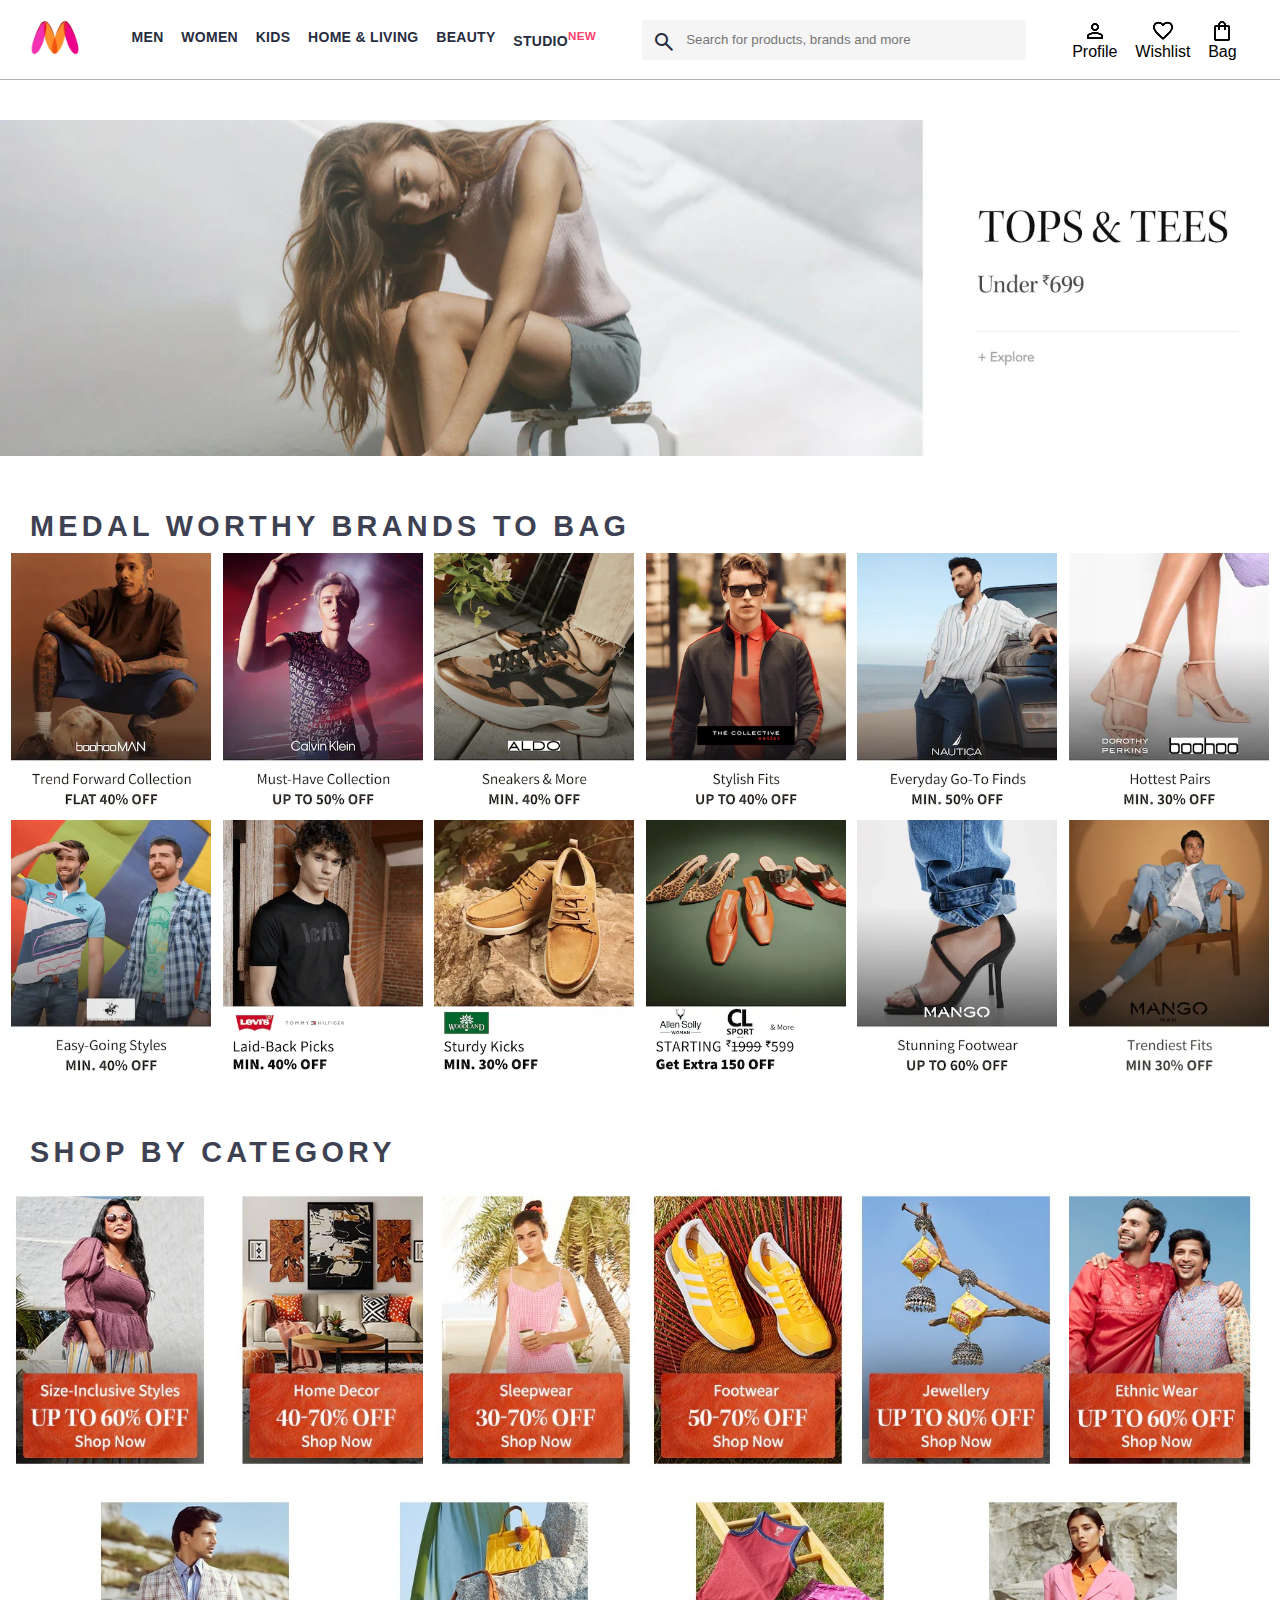
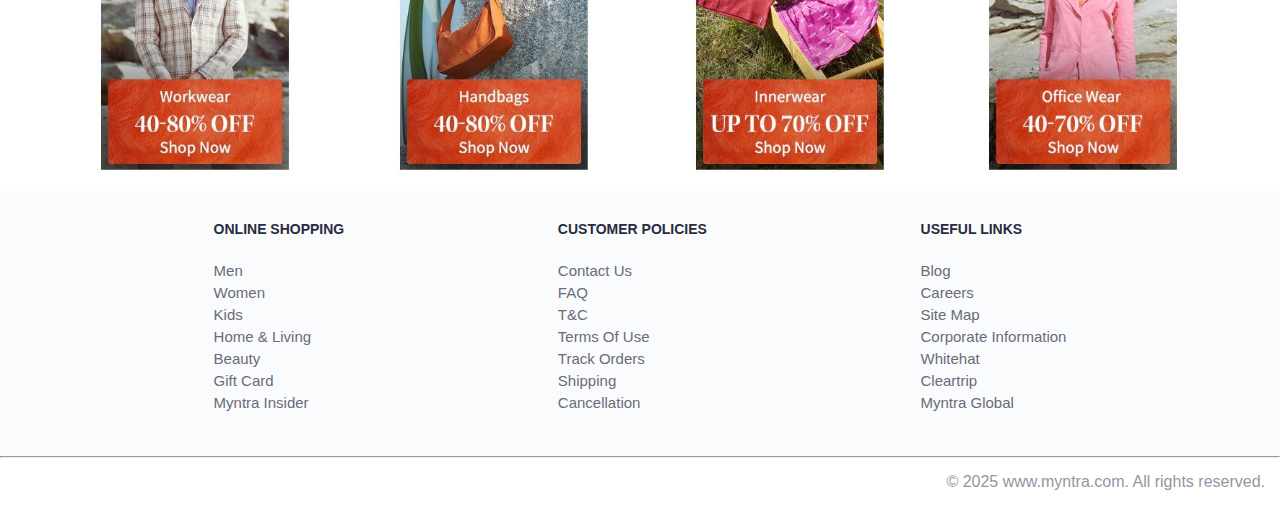
<file: index.html>
<!DOCTYPE html>
<html lang="en">
<head>
    <title>Myntra Clone</title>
    <link rel="stylesheet" href="index.css">
    <link rel="stylesheet" href="https://fonts.googleapis.com/css2?family=Material+Symbols+Outlined:opsz,wght,FILL,GRAD@20..48,100..700,0..1,-50..200&icon_names=search" />
</head>
<body>
    <header>
        <div class="logo_container">
            <a href="#"><img class="myntra_home" src="images/myntra_logo.webp" alt="Myntra Logo"></a>
        </div>
        <div class="nav_bar">
            <a href="#">Men</a>
            <a href="#">Women</a>
            <a href="#">Kids</a>
            <a href="#">Home & Living</a>
            <a href="#">Beauty</a>
            <a href="#">Studio<sup>New</sup></a>
        </div>
        <div class="search_bar">
            <span class="material-symbols-outlined search_icon">search</span>
            <input class="search_input" placeholder="Search for products, brands and more">
        </div>

         <div class="action_bar">
            <div class="action_container">
                <img class="action_icon" src="images/profile.png" alt="Profile">
                <span class="action_name">Profile</span>
            </div>

            <div class="action_container">
                <img class="action_icon" src="images/wishlist.png" alt="Wishlist">
                <span class="action_name">Wishlist</span>
            </div>

            <div class="action_container">
                <img class="action_icon" src="images/bag.png" alt="Bag">
                <span class="action_name">Bag</span>
            </div>
        </div>
    
    </header>
    <main>
        <div class="banner_container"><img class="banner_image" src="images/banner.jpg" alt="Main Banner"></div>
        <div class="category_heading">MEDAL WORTHY BRANDS TO BAG</div>
        <div class="category_items">
            <a href="#"><img class="sale_items" src="images/offers/1.png"></a>
            <a href="#"><img class="sale_items" src="images/offers/2.png"></a>
            <a href="#"><img class="sale_items" src="images/offers/3.png"></a>
            <a href="#"><img class="sale_items" src="images/offers/4.png"></a>
            <a href="#"><img class="sale_items" src="images/offers/5.png"></a>
            <a href="#"><img class="sale_items" src="images/offers/6.png"></a>
            <a href="#"><img class="sale_items" src="images/offers/7.png"></a>
            <a href="#"><img class="sale_items" src="images/offers/8.png"></a>
            <a href="#"><img class="sale_items" src="images/offers/9.png"></a>
            <a href="#"><img class="sale_items" src="images/offers/10.png"></a>
            <a href="#"><img class="sale_items" src="images/offers/11.png"></a>
            <a href="#"><img class="sale_items" src="images/offers/12.png"></a>

        </div>

         <div class="category_heading">SHOP BY CATEGORY</div>
        <div class="category_items">
            <a href="#"><img class="sale_items" src="images/categories/1.jpg"></a>
            <a href="#"><img class="sale_items" src="images/categories/2.jpg"></a>
            <a href="#"><img class="sale_items" src="images/categories/3.jpg"></a>
            <a href="#"><img class="sale_items" src="images/categories/4.jpg"></a>
            <a href="#"><img class="sale_items" src="images/categories/5.jpg"></a>
            <a href="#"><img class="sale_items" src="images/categories/6.jpg"></a>
            <a href="#"><img class="sale_items" src="images/categories/7.jpg"></a>
            <a href="#"><img class="sale_items" src="images/categories/8.jpg"></a>
            <a href="#"><img class="sale_items" src="images/categories/9.jpg"></a>
            <a href="#"><img class="sale_items" src="images/categories/10.jpg"></a>
        </div>
        
    </main>
    <footer>
       <div class="footer_container">
         <div class="footer_column">
            <h3>ONLINE SHOPPING</h3>
             <a href="#">Men</a>
            <a href="#">Women</a>
            <a href="#">Kids</a>
            <a href="#">Home & Living</a>
            <a href="#">Beauty</a>
            <a href="#">Gift Card</a>
            <a href="#">Myntra Insider</a>
         </div>

         <div class="footer_column">
            <h3>CUSTOMER POLICIES</h3>
             <a href="#">Contact Us</a>
            <a href="#">FAQ</a>
            <a href="#">T&C</a>
            <a href="#">Terms Of Use</a>
            <a href="#">Track Orders</a>
            <a href="#">Shipping</a>
            <a href="#">Cancellation</a>
         </div>

         <div class="footer_column">
            <h3>USEFUL LINKS</h3>
             <a href="#">Blog</a>
            <a href="#">Careers</a>
            <a href="#">Site Map</a>
            <a href="#">Corporate Information</a>
            <a href="#">Whitehat</a>
            <a href="#">Cleartrip</a>
            <a href="#">Myntra Global</a>
         </div>
       </div>
        <hr> 
        
        <div class="copyright">
            © 2025 www.myntra.com. All rights reserved.
        </div>
    </footer>
</body>
</html>
</file>
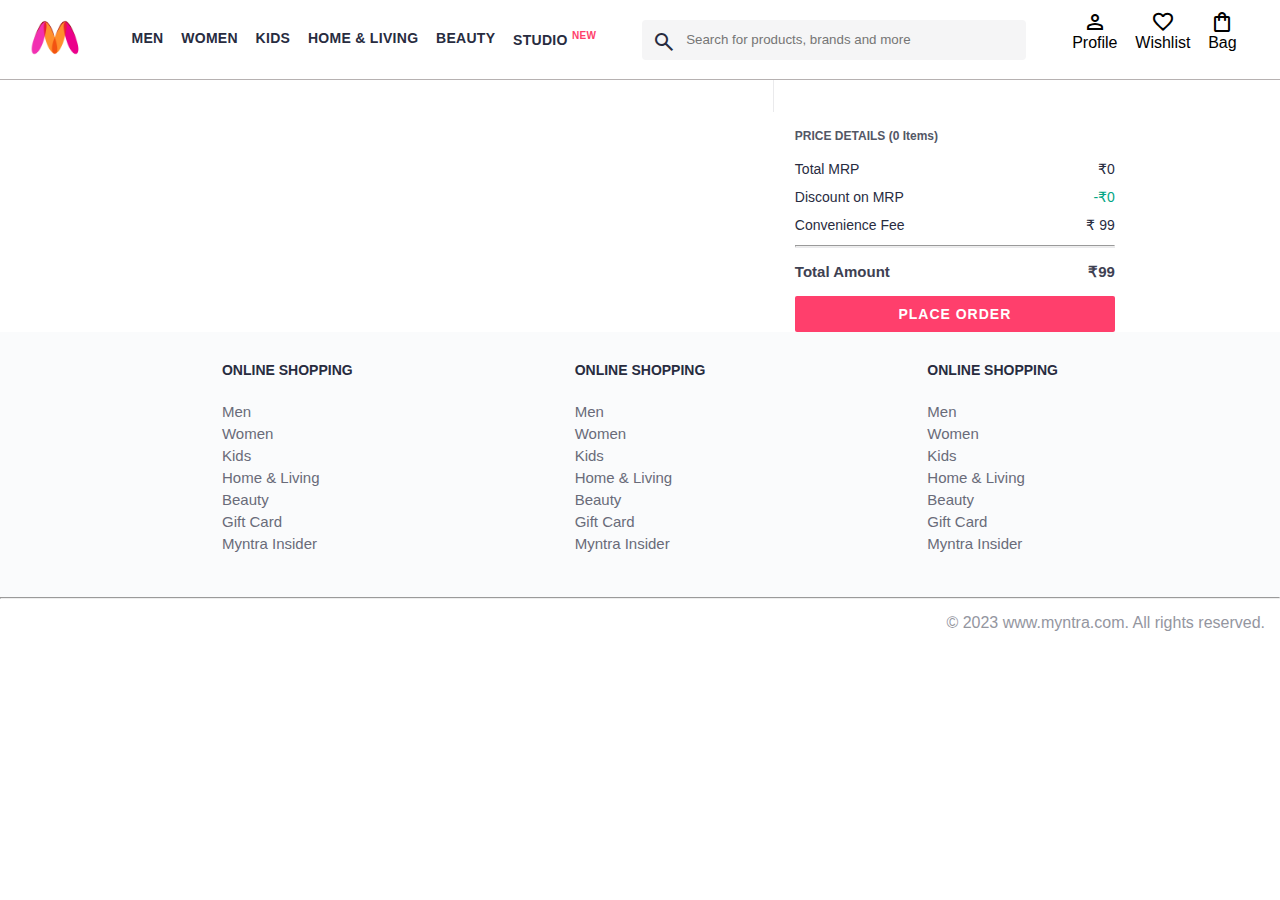
<file: pages/bag.html>
<!DOCTYPE html>
<html lang="en">
<head>
    <title>Myntra Clone</title>
    <link rel="stylesheet" href="../css/index.css">
    <link rel="stylesheet" href="../css/bag.css">
    <link rel="stylesheet" href="https://fonts.googleapis.com/css2?family=Material+Symbols+Outlined:opsz,wght,FILL,GRAD@20..48,100..700,0..1,-50..200" />
</head>
<body>
    <header>
        <div class="logo_container">
            <a href="#"><img class="myntra_home" src="../images/myntra_logo.webp" alt="Myntra Home"></a>
        </div>
        <nav class="nav_bar">
            <a href="#">Men</a>
            <a href="#">Women</a>
            <a href="#">Kids</a>
            <a href="#">Home & Living</a>
            <a href="#">Beauty</a>
            <a href="#">Studio <sup>New</sup></a>
        </nav>
        <div class="search_bar">
            <span class="material-symbols-outlined search_icon">search</span>
            <input class="search_input" placeholder="Search for products, brands and more">
        </div>
        <div class="action_bar">
            <div class="action_container">
                <span class="material-symbols-outlined action_icon">person</span>
                <span class="action_name">Profile</span>
            </div>

            <div class="action_container">
                <span class="material-symbols-outlined action_icon">favorite</span>
                <span class="action_name">Wishlist</span>
            </div>

            <div class="action_container">
                <span class="material-symbols-outlined action_icon">shopping_bag</span>
                <span class="action_name">Bag</span>
                <span class="bag-item-count">0</span>
            </div>
        </div>
    </header>
    <main>
      <div class="bag-page">
        <div class="bag-items-container">
        </div>
        <div class="bag-summary">
          
        </div>

      </div>
    </main>
    <footer>
        <div class="footer_container">
            <div class="footer_column">
                <h3>ONLINE SHOPPING</h3>

                <a href="#">Men</a>
                <a href="#">Women</a>
                <a href="#">Kids</a>
                <a href="#">Home & Living</a>
                <a href="#">Beauty</a>
                <a href="#">Gift Card</a>
                <a href="#">Myntra Insider</a>
            </div>

            <div class="footer_column">
                <h3>ONLINE SHOPPING</h3>

                <a href="#">Men</a>
                <a href="#">Women</a>
                <a href="#">Kids</a>
                <a href="#">Home & Living</a>
                <a href="#">Beauty</a>
                <a href="#">Gift Card</a>
                <a href="#">Myntra Insider</a>
            </div>

            <div class="footer_column">
                <h3>ONLINE SHOPPING</h3>

                <a href="#">Men</a>
                <a href="#">Women</a>
                <a href="#">Kids</a>
                <a href="#">Home & Living</a>
                <a href="#">Beauty</a>
                <a href="#">Gift Card</a>
                <a href="#">Myntra Insider</a>
            </div>
        </div>
        <hr>

        <div class="copyright">
            © 2023 www.myntra.com. All rights reserved.
        </div>
    </footer>
    <script src="../data/items.js"></script>
    <script src="../scripts/index.js"></script>
    <script src="../scripts/bag.js"></script>
</body>
</html>
</file>
<file: index.css>
*{
    margin : 0;
    padding : 0;
    font-family: Assistant, -apple-system, BlinkMacSystemFont, Segoe UI, Roboto, Helvetica, Arial, sans-serif;
    box-sizing: border-box;
}
header{
    display : flex;
    background-color:#ffffff;
    height : 80px;
    justify-content: space-between;
    align-items: center;
    border-bottom: 1px solid #b6b1b1;
}
.myntra_home{
    height : 45px;
}
.logo_container{
    margin-left: 2%;
}
.action_bar{
    margin-right: 2%;
}
.nav_bar{
    display: flex;
    min-width: 500px;
    justify-content: space-evenly;
}
.nav_bar a{
    font-size: 14px;
    letter-spacing: .3px;
    color: #282c3f;
    font-weight: 700;
    text-transform: uppercase;
    text-decoration: none;
    padding : 28px 0;
    border-bottom: 2px solid #ffffff;
}
.nav_bar a:hover{
    border-bottom: 2px solid #f54e77;
}
.nav_bar a sup{
    text-align: left;
    color: #ff3f6c;
}
.search_bar{
    height : 40px;
    min-width: 200px;
    width : 30%;
    display: flex;
    align-items : center;
}
.search_icon{
    height : 20px;
    padding  : 10px;
    box-sizing: content-box;
    background-color: #f5f5f6;
    color : #282c3f;
    font-weight: 300;
    border-radius: 4px 0 0 4px;
}
.search_input{
     color: #696e79;
     background-color: #f5f5f6;
     flex-grow: 1;
     height : 40px;
     border : 0;
     border-radius: 0 4px 4px 0;
}
.action_bar{
    display: flex;
    min-width: 200px;
    justify-content: space-evenly;
}
.action_container{
    display: flex;
    flex-direction: column;
    align-items: center;
}

/* Main */
.banner_container{
    margin : 40px 0;
}
.banner_image{
    width : 100%;
}
.category_heading{
    text-transform: uppercase;
    color : #3e4152;
    letter-spacing: .15em;
    font-size: 1.8em;
    margin: 50px 0 10px 30px;
    max-height: 5em;
    font-weight: 700;
}
.category_items{
    display: flex;
    flex-wrap: wrap;
    justify-content: space-evenly;
}
.sale_items{
    width : 200px;
}
.footer_container{
    padding : 30px 0px 40px 0px;
    background : #FAFBFC;
    display: flex;
    justify-content: space-evenly;
}
.footer_column{
    display : flex;
    flex-direction : column;
}
.footer_column h3{
    color : #282c3f;
    font-size: 14px;
    margin-bottom: 25px;
}
.footer_column a{
    color : #696b79;
    font-size: 15px;
    text-decoration: none;
    padding-bottom:5px; 
}
.copyright{
    color : #94969f;
    text-align: end;
    padding : 15px;
}
</file>
<file: css/index.css>
* {
    margin: 0;
    padding: 0;
    font-family: Assistant,-apple-system,BlinkMacSystemFont,Segoe UI,Roboto,Helvetica,Arial,sans-serif;
    box-sizing: border-box;
}
header {
    display: flex;
    background-color: #ffffff;
    height: 80px;
    justify-content: space-between;
    align-items: center;
    border-bottom: 1px solid #b6b1b1;
}
.myntra_home {
    height: 45px;
}
.logo_container {
    margin-left: 2%;
}
.action_bar {
    margin-right: 2%;
}
.nav_bar {
    display: flex;
    min-width: 500px;
    justify-content: space-evenly;
}
.nav_bar a {
    font-size: 14px;
    letter-spacing: .3px;
    color: #282c3f;
    font-weight: 700;
    text-transform: uppercase;
    text-decoration: none;
    padding: 28px 0;
    border-bottom: 2px solid #ffffff;
}
.nav_bar a:hover {
    border-bottom: 2px solid #f54e77;
}

.nav_bar a sup {
    color: #ff3f6c;
    font-size: 10px;
}

.search_bar {
    height: 40px;
    min-width: 200px;
    width: 30%;
    display: flex;
    align-items: center;
}
.search_icon {
    box-sizing: content-box;
    height: 20px;
    padding: 10px;

    background-color: #f5f5f6;
    color: #282c3f;
    font-weight: 300;
    border-radius: 4px 0 0 4px;
}
.search_input {
    color: #696e79;
    background-color: #f5f5f6;
    flex-grow: 1;
    height: 40px;
    border: 0;
    border-radius: 0 4px 4px 0;
}

.action_bar {
    display: flex;
    min-width: 200px;
    justify-content: space-evenly;
}

.action_container {
    display: flex;
    flex-direction: column;
    align-items: center;
}

/* Main section */
.banner_container {
    margin: 40px 0;
}
.banner_image {
    width: 100%;
}

.category_heading {
    text-transform: uppercase;
    color: #3e4152;
    letter-spacing: .15em;
    font-size: 1.8em;
    margin: 50px 0 10px 30px;
    max-height: 5em;
    font-weight: 700;
}

.category-items, .items-container {
    width: 80%;
    margin: 50px 10%;
    display: flex;
    flex-wrap: wrap;
    justify-content: space-evenly;
}

.sale_item {
    width: 250px;
}

.footer_container {
    padding: 30px 0px 40px 0px;
    background: #FAFBFC;
    display: flex;
    justify-content: space-evenly;
}

.footer_column {
    display: flex;
    flex-direction: column;
}

.footer_column h3 {
    color: #282c3f;
    font-size: 14px;
    margin-bottom: 25px;
}

.footer_column a {
    color: #696b79;
    font-size: 15px;
    text-decoration: none;
    padding-bottom: 5px;
}

.copyright {
    color: #94969f;
    text-align: end;
    padding: 15px;
}

.items-container{
    width : 80%;
    margin : 40px 10%;
}
.item-container{
    width : 250px;
    margin : 10px;
}
.item-image{
    width : 100%;
}
.rating{
    font-size : 12px;
    font-weight : 700;
}
.company-name{
    margin-top: 15px;
    font-size : 16px;
    font-weight : 700;
    line-height : 1;
    color : #282c3f;
    margin-bottom: 6px;
    overflow: hidden;
    text-overflow: ellipsis;
    white-space : nowrap;
}
.item-name{
    color : #535766;
    font-size : 14px;
    line-height : 1;
    margin-bottom : 0;
    margin-top : 0;
    overflow: hidden;
    text-overflow: ellipsis;
    white-space : nowrap;
    font-weight : 400;
    display : block;
}
.price{
    margin-top : 10px;
    font-size : 14px;
    line-height : 15px;
    color : #282c3f;
    white-space : nowrap;
}
.current-price{
    font-size : 14px;
    font-weight : 700;
    color : #282c3f;
}
.original-price{
    text-decoration : line-through;
    color : #7e818c;
    font-weight : 400;
    margin-left : 5px;
    font-size : 12px;
}
.discount{
    color : #ff905a;
    font-weight : 400;
    font-size : 12px;
    margin-left : 5px;
}
.btn-add-bag{
    margin-top: 8px;
    font-size: 18px;
    width : 100%;
    background-color: lightgreen;
    border : none;
    padding : 5px 15px;
    border-radius : 10px;
    cursor : pointer;
}
.bag-item-count{
    background-color: #f16565;
    white-space: nowrap;
    text-align: center;
    line-height: 18px;
    padding : 0 6px;
    height : 18px;
    position : relative;
    border-radius: 50%;
    font-size: 12px;
    color : #fff;
    left : 13px;
    top : -44px;
    font-weight : 700;
    cursor : pointer;
}
.action_container {
    text-decoration: none;
}
a.action_container:link {
    color:black;
}
</file>
<file: css/bag.css>
.bag-items-container {
  display: inline-block;
  width: 64%;
  padding-right: 20px;
  border-right: 1px solid #eaeaec;
  padding-top: 32px;
  color: #282c3f;
  font-size: 13px;
  line-height: 1.42857143;
}

.bag-page {
  width: 75%;
  margin-left: 12.5%;
}

.bag-summary {
  vertical-align: top;
  display: inline-block;
  width: 35%;
  padding: 24px 0 0 16px;
  color: #282c3f;
  font-size: 13px;
  line-height: 1.42857143;
}

.bag-details-container {
  margin-bottom: 16px;
}

.price-header {
  font-size: 12px;
  font-weight: 700;
  margin: 24px 0 16px;
  color: #535766;
}

.price-item {
  margin-bottom: 12px;
  line-height: 16px;
  font-size: 14px;
  color: #282c3f;
}

.price-item-value {
  float: right;
}

.priceDetail-base-discount {
  color: #03a685;
}

.price-footer {
  font-weight: 700;
  font-size: 15px;
  padding-top: 16px;
  border-top: 1px solid #eaeaec;
  color: #3e4152;
  line-height: 16px;
}

.btn-place-order {
  width: 100%;
  letter-spacing: 1px;
  font-size: 14px;
  font-weight: 600;
  border-radius: 2px;
  border-width: 0px;
  padding: 10px 16px;
  background-color: rgb(255, 63, 108);
  color: rgb(255, 255, 255);
  cursor: pointer;
}

.bag-item-container {
  margin-bottom: 8px;
  background: #fff;
  font-size: 14px;
  border: 1px solid #eaeaec;
  border-radius: 4px;
  position: relative;
  padding: 12px 12px 0;
}

.item-left-part {
  position: absolute;
  background: rgb(255, 242, 223);
  height: 148px;
  width: 111px;
}

.item-right-part {
  padding-left: 12px;
  position: relative;
  min-height: 148px;
  margin-left: 111px;
  margin-bottom: 12px;
}

.bag-item-img {
  width: 100%;
}

.return-period {
  display: inline-flex;
  font-size: 14px;
  padding-top: 8px;
}

.return-period-days {
  font-weight: 700;
  margin-right: 4px;
}

.delivery-details {
  margin-top: 5px;
  color: #282c3f;
  font-size: 12px;
  letter-spacing: -.1px;
  margin-bottom: 8px;
  line-height: 15px;
}

.delivery-details-days {
  color: #03a685;
}

.remove-from-cart {
  position: absolute;
  font-size: 25px;
  top: 10px;
  right: 18px;
  width: 14px;
  height: 14px;
  cursor: pointer;
}
</file>
